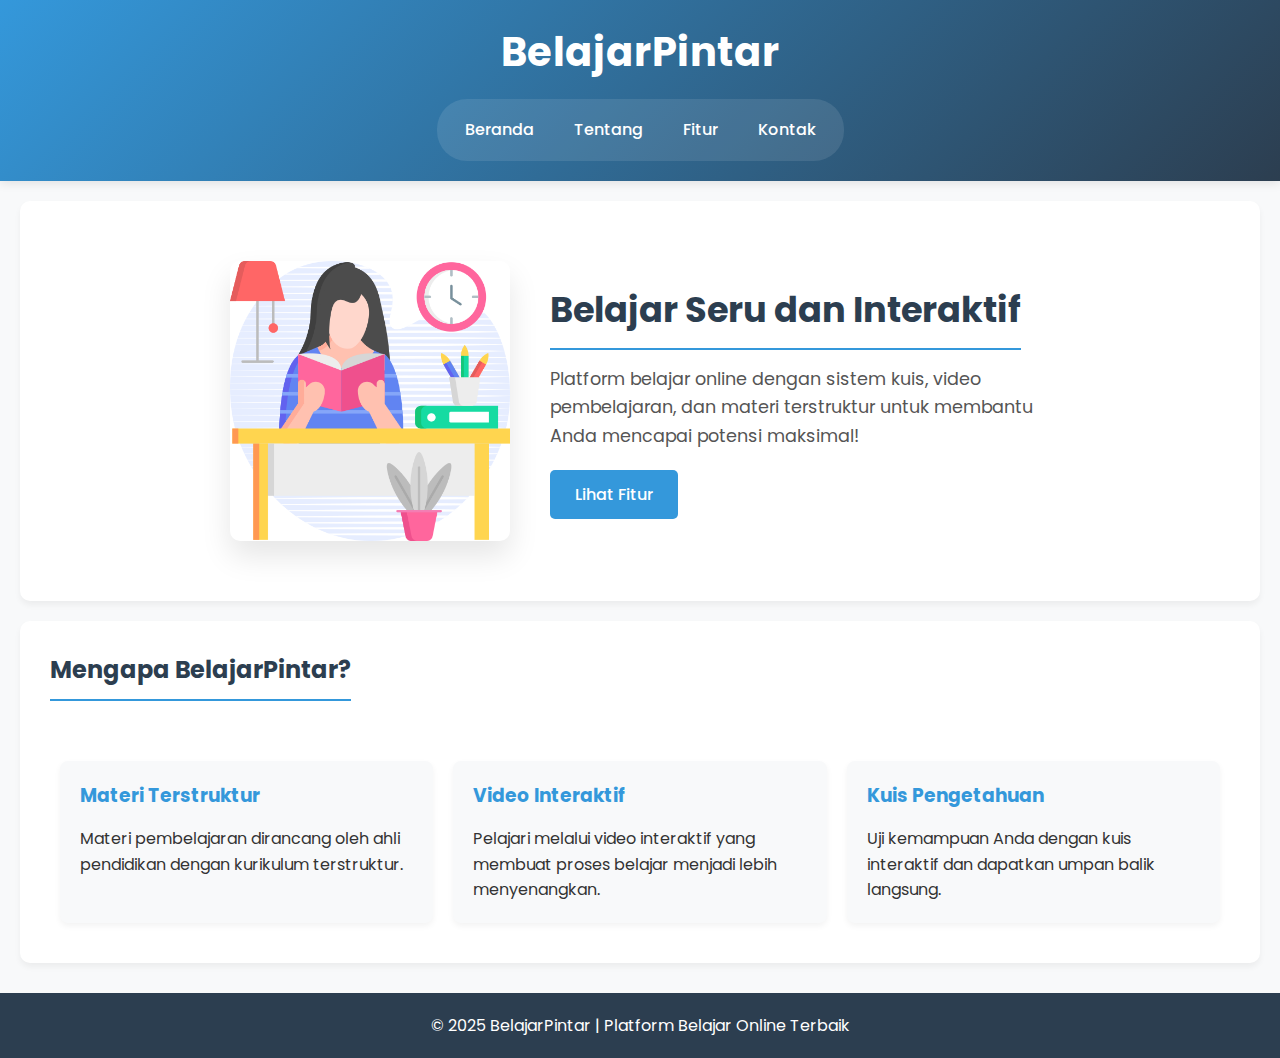
<file: index.html>
<!DOCTYPE html>
<html lang="id">
<head>
  <meta charset="UTF-8">
  <meta name="viewport" content="width=device-width, initial-scale=1.0">
  <title>BelajarPintar - Aplikasi Belajar Online</title>
  <link rel="stylesheet" href="style.css">
  <link href="https://fonts.googleapis.com/css2?family=Poppins:wght@300;400;500;600;700&display=swap" rel="stylesheet">
  <script src="popup.js" defer></script>
</head>
<body>
  <header>
    <h1>BelajarPintar</h1>
    <nav>
      <ul>
        <li><a href="index.html">Beranda</a></li>
        <li><a href="about.html">Tentang</a></li>
        <li><a href="features.html">Fitur</a></li>
        <li><a href="contact.html">Kontak</a></li>
      </ul>
    </nav>
  </header>
  
  <section class="hero">
    <img src="img/learning.png" alt="Aplikasi Belajar" class="hero-img">
    <div>
      <h2>Belajar Seru dan Interaktif</h2>
      <p>Platform belajar online dengan sistem kuis, video pembelajaran, dan materi terstruktur untuk membantu Anda mencapai potensi maksimal!</p>
      <a href="features.html" style="display: inline-block; background-color: #3498db; color: white; padding: 12px 25px; border-radius: 5px; text-decoration: none; margin-top: 20px; font-weight: 500;">Lihat Fitur</a>
    </div>
  </section>
  
  <section>
    <h2>Mengapa BelajarPintar?</h2>
    <div style="display: flex; flex-wrap: wrap; justify-content: space-between; margin-top: 30px;">
      <div style="flex: 1; min-width: 250px; margin: 10px; padding: 20px; background-color: #f8f9fa; border-radius: 8px; box-shadow: 0 3px 6px rgba(0,0,0,0.05);">
        <h3 style="color: #3498db; margin-bottom: 15px;">Materi Terstruktur</h3>
        <p>Materi pembelajaran dirancang oleh ahli pendidikan dengan kurikulum terstruktur.</p>
      </div>
      <div style="flex: 1; min-width: 250px; margin: 10px; padding: 20px; background-color: #f8f9fa; border-radius: 8px; box-shadow: 0 3px 6px rgba(0,0,0,0.05);">
        <h3 style="color: #3498db; margin-bottom: 15px;">Video Interaktif</h3>
        <p>Pelajari melalui video interaktif yang membuat proses belajar menjadi lebih menyenangkan.</p>
      </div>
      <div style="flex: 1; min-width: 250px; margin: 10px; padding: 20px; background-color: #f8f9fa; border-radius: 8px; box-shadow: 0 3px 6px rgba(0,0,0,0.05);">
        <h3 style="color: #3498db; margin-bottom: 15px;">Kuis Pengetahuan</h3>
        <p>Uji kemampuan Anda dengan kuis interaktif dan dapatkan umpan balik langsung.</p>
      </div>
    </div>
  </section>
  
  <footer>
    <p>&copy; 2025 BelajarPintar | Platform Belajar Online Terbaik</p>
  </footer>
</body> 
</html>
</file>
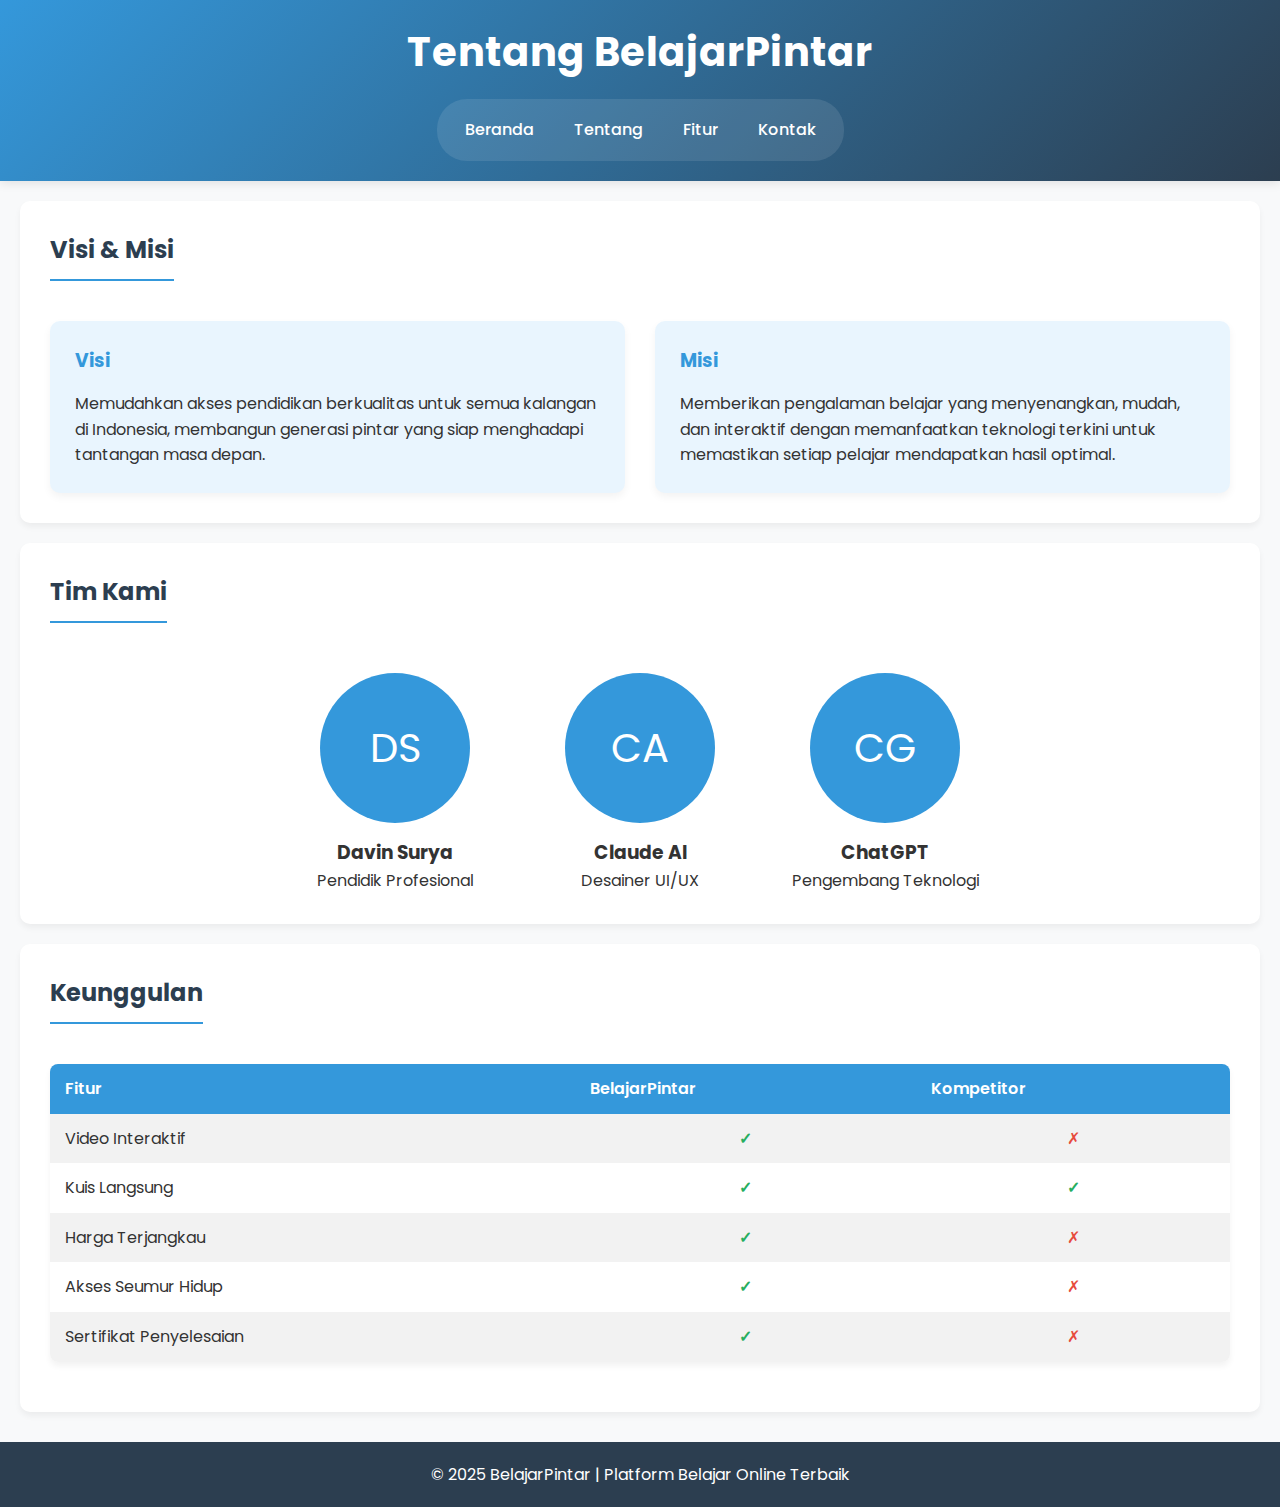
<file: about.html>
<!DOCTYPE html>
<html lang="id">
<head>
  <meta charset="UTF-8">
  <meta name="viewport" content="width=device-width, initial-scale=1.0">
  <title>Tentang Kami</title>
  <link rel="stylesheet" href="style.css">
  <link href="https://fonts.googleapis.com/css2?family=Poppins:wght@300;400;500;600;700&display=swap" rel="stylesheet">
</head>
<body>
  <header>
    <h1>Tentang BelajarPintar</h1>
    <nav>
      <ul>
        <li><a href="index.html">Beranda</a></li>
        <li><a href="about.html">Tentang</a></li>
        <li><a href="features.html">Fitur</a></li>
        <li><a href="contact.html">Kontak</a></li>
      </ul>
    </nav>
  </header>
  
  <section>
    <h2>Visi & Misi</h2>
    <div style="display: flex; flex-wrap: wrap; gap: 30px; margin-top: 20px;">
      <div style="flex: 1; min-width: 300px; background-color: #e9f5fe; padding: 25px; border-radius: 10px; box-shadow: 0 4px 8px rgba(0,0,0,0.05);">
        <h3 style="color: #3498db; margin-bottom: 15px;">Visi</h3>
        <p>Memudahkan akses pendidikan berkualitas untuk semua kalangan di Indonesia, membangun generasi pintar yang siap menghadapi tantangan masa depan.</p>
      </div>
      <div style="flex: 1; min-width: 300px; background-color: #e9f5fe; padding: 25px; border-radius: 10px; box-shadow: 0 4px 8px rgba(0,0,0,0.05);">
        <h3 style="color: #3498db; margin-bottom: 15px;">Misi</h3>
        <p>Memberikan pengalaman belajar yang menyenangkan, mudah, dan interaktif dengan memanfaatkan teknologi terkini untuk memastikan setiap pelajar mendapatkan hasil optimal.</p>
      </div>
    </div>
  </section>
  
  <section>
    <h2>Tim Kami</h2>
    <div style="display: flex; flex-wrap: wrap; justify-content: center; gap: 25px; margin-top: 30px;">
      <div style="text-align: center; width: 220px;">
        <div style="width: 150px; height: 150px; border-radius: 50%; background-color: #3498db; margin: 0 auto 15px; display: flex; align-items: center; justify-content: center; color: white; font-size: 40px;">DS</div>
        <h3> Davin Surya</h3>
        <p>Pendidik Profesional</p>
      </div>
      <div style="text-align: center; width: 220px;">
        <div style="width: 150px; height: 150px; border-radius: 50%; background-color: #3498db; margin: 0 auto 15px; display: flex; align-items: center; justify-content: center; color: white; font-size: 40px;">CA</div>
        <h3>Claude AI</h3>
        <p>Desainer UI/UX</p>
      </div>
      <div style="text-align: center; width: 220px;">
        <div style="width: 150px; height: 150px; border-radius: 50%; background-color: #3498db; margin: 0 auto 15px; display: flex; align-items: center; justify-content: center; color: white; font-size: 40px;">CG</div>
        <h3>ChatGPT</h3>
        <p>Pengembang Teknologi</p>
      </div>
    </div>
  </section>
  
  <section>
    <h2>Keunggulan</h2>
    <table>
      <tr>
        <th>Fitur</th>
        <th>BelajarPintar</th>
        <th>Kompetitor</th>
      </tr>
      <tr>
        <td>Video Interaktif</td>
        <td style="text-align: center; color: #27ae60; font-weight: bold;">✓</td>
        <td style="text-align: center; color: #e74c3c;">✗</td>
      </tr>
      <tr>
        <td>Kuis Langsung</td>
        <td style="text-align: center; color: #27ae60; font-weight: bold;">✓</td>
        <td style="text-align: center; color: #27ae60; font-weight: bold;">✓</td>
      </tr>
      <tr>
        <td>Harga Terjangkau</td>
        <td style="text-align: center; color: #27ae60; font-weight: bold;">✓</td>
        <td style="text-align: center; color: #e74c3c;">✗</td>
      </tr>
      <tr>
        <td>Akses Seumur Hidup</td>
        <td style="text-align: center; color: #27ae60; font-weight: bold;">✓</td>
        <td style="text-align: center; color: #e74c3c;">✗</td>
      </tr>
      <tr>
        <td>Sertifikat Penyelesaian</td>
        <td style="text-align: center; color: #27ae60; font-weight: bold;">✓</td>
        <td style="text-align: center; color: #e74c3c;">✗</td>
      </tr>
    </table>
  </section>
  
  <footer>
    <p>&copy; 2025 BelajarPintar | Platform Belajar Online Terbaik</p>
  </footer>
</body>
</html>
</file>
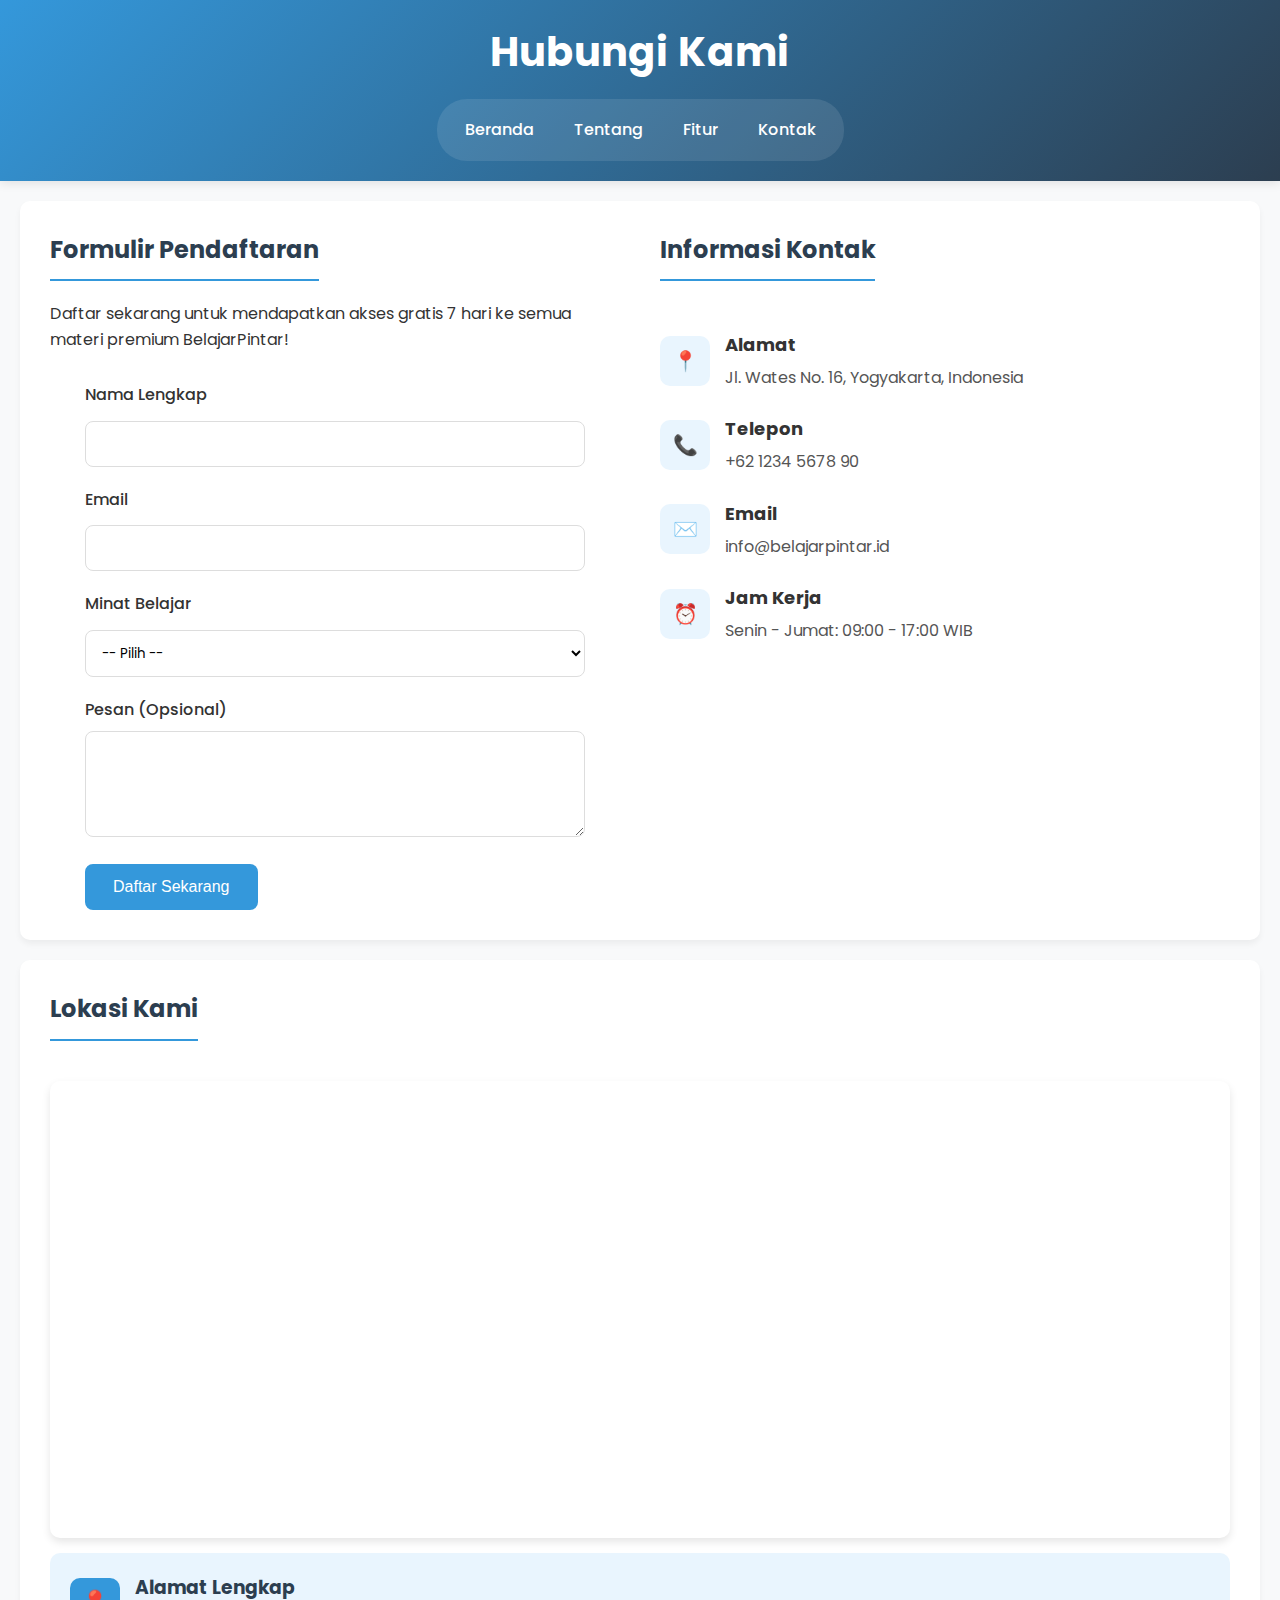
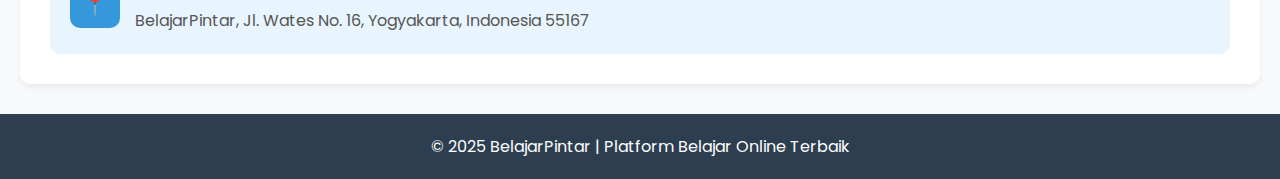
<file: contact.html>
<!DOCTYPE html>
<html lang="id">
<head>
  <meta charset="UTF-8">
  <meta name="viewport" content="width=device-width, initial-scale=1.0">
  <title>Kontak</title>
  <link rel="stylesheet" href="style.css">
  <link href="https://fonts.googleapis.com/css2?family=Poppins:wght@300;400;500;600;700&display=swap" rel="stylesheet">
  <script>
    function kirimForm() {
      // Validasi formulir
      const nama = document.getElementById('nama').value;
      const email = document.getElementById('email').value;
      const minat = document.getElementById('minat').value;
      
      if (!nama || !email || !minat) {
        alert("Mohon lengkapi semua field!");
        return false;
      }
      
      // Animasi sukses
      document.getElementById('form-container').innerHTML = `
        <div style="text-align: center; padding: 40px 20px;">
          <div style="width: 80px; height: 80px; background-color: #2ecc71; border-radius: 50%; margin: 0 auto 20px; display: flex; align-items: center; justify-content: center; color: white; font-size: 40px;">✓</div>
          <h2>Terima Kasih, ${nama}!</h2>
          <p>Pendaftaran Anda berhasil dikirim. Tim kami akan menghubungi Anda melalui email dalam 24 jam.</p>
          <button onclick="window.location.reload()" style="background-color: #3498db; color: white; border: none; padding: 10px 25px; border-radius: 5px; margin-top: 20px; cursor: pointer;">Kirim Lagi</button>
        </div>
      `;
      return false;
    }
  </script>
</head>
<body>
  <header>
    <h1>Hubungi Kami</h1>
    <nav>
      <ul>
        <li><a href="index.html">Beranda</a></li>
        <li><a href="about.html">Tentang</a></li>
        <li><a href="features.html">Fitur</a></li>
        <li><a href="contact.html">Kontak</a></li>
      </ul>
    </nav>
  </header>
  
  <section>
    <div style="display: flex; flex-wrap: wrap; gap: 40px;">
      <div style="flex: 1; min-width: 300px;">
        <h2>Formulir Pendaftaran</h2>
        <p style="margin-bottom: 30px;">Daftar sekarang untuk mendapatkan akses gratis 7 hari ke semua materi premium BelajarPintar!</p>
        
        <div id="form-container">
          <form onsubmit="return kirimForm();" id="contact-form">
            <div style="margin-bottom: 20px;">
              <label for="nama" style="font-weight: 500; display: block; margin-bottom: 8px;">Nama Lengkap</label>
              <input type="text" id="nama" required style="width: 100%; padding: 12px; border: 1px solid #ddd; border-radius: 8px; font-family: inherit;">
            </div>
            
            <div style="margin-bottom: 20px;">
              <label for="email" style="font-weight: 500; display: block; margin-bottom: 8px;">Email</label>
              <input type="email" id="email" required style="width: 100%; padding: 12px; border: 1px solid #ddd; border-radius: 8px; font-family: inherit;">
            </div>
            
            <div style="margin-bottom: 20px;">
              <label for="minat" style="font-weight: 500; display: block; margin-bottom: 8px;">Minat Belajar</label>
              <select id="minat" required style="width: 100%; padding: 12px; border: 1px solid #ddd; border-radius: 8px; font-family: inherit; background-color: white;">
                <option value="">-- Pilih --</option>
                <option value="bahasa">Bahasa</option>
                <option value="matematika">Matematika</option>
                <option value="sains">Sains</option>
                <option value="komputer">Ilmu Komputer</option>
                <option value="sosial">Ilmu Sosial</option>
              </select>
            </div>
            
            <div style="margin-bottom: 20px;">
              <label for="pesan" style="font-weight: 500; display: block; margin-bottom: 8px;">Pesan (Opsional)</label>
              <textarea id="pesan" rows="4" style="width: 100%; padding: 12px; border: 1px solid #ddd; border-radius: 8px; font-family: inherit; resize: vertical;"></textarea>
            </div>
            
            <button type="submit" style="background-color: #3498db; color: white; border: none; padding: 14px 28px; border-radius: 8px; cursor: pointer; font-size: 16px; font-weight: 500; transition: background 0.3s ease;">Daftar Sekarang</button>
          </form>
        </div>
      </div>
      
      <div style="flex: 1; min-width: 300px;">
        <h2>Informasi Kontak</h2>
        <div style="margin-top: 30px;">
          <div style="display: flex; align-items: center; margin-bottom: 25px;">
            <div style="width: 50px; height: 50px; background-color: #e9f5fe; border-radius: 10px; display: flex; align-items: center; justify-content: center; margin-right: 15px; font-size: 20px;">📍</div>
            <div>
              <h3 style="font-size: 18px; margin-bottom: 5px;">Alamat</h3>
              <p style="color: #555;">Jl. Wates No. 16, Yogyakarta, Indonesia</p>
            </div>
          </div>
          
          <div style="display: flex; align-items: center; margin-bottom: 25px;">
            <div style="width: 50px; height: 50px; background-color: #e9f5fe; border-radius: 10px; display: flex; align-items: center; justify-content: center; margin-right: 15px; font-size: 20px;">📞</div>
            <div>
              <h3 style="font-size: 18px; margin-bottom: 5px;">Telepon</h3>
              <p style="color: #555;">+62 1234 5678 90</p>
            </div>
          </div>
          
          <div style="display: flex; align-items: center; margin-bottom: 25px;">
            <div style="width: 50px; height: 50px; background-color: #e9f5fe; border-radius: 10px; display: flex; align-items: center; justify-content: center; margin-right: 15px; font-size: 20px;">✉️</div>
            <div>
              <h3 style="font-size: 18px; margin-bottom: 5px;">Email</h3>
              <p style="color: #555;">info@belajarpintar.id</p>
            </div>
          </div>
          
          <div style="display: flex; align-items: center;">
            <div style="width: 50px; height: 50px; background-color: #e9f5fe; border-radius: 10px; display: flex; align-items: center; justify-content: center; margin-right: 15px; font-size: 20px;">⏰</div>
            <div>
              <h3 style="font-size: 18px; margin-bottom: 5px;">Jam Kerja</h3>
              <p style="color: #555;">Senin - Jumat: 09:00 - 17:00 WIB</p>
            </div>
          </div>
        </div>
      </div>
    </div>
  </section>
  
  <section>
    <h2>Lokasi Kami</h2>
    <div style="margin-top: 20px; border-radius: 10px; overflow: hidden; box-shadow: 0 4px 8px rgba(0,0,0,0.1);">
      <!-- Google Maps Embed -->
      <iframe 
        src="https://www.google.com/maps/embed?pb=!1m18!1m12!1m3!1d3952.8842932669837!2d110.35000231478603!3d-7.8026513944386!2m3!1f0!2f0!3f0!3m2!1i1024!2i768!4f13.1!3m3!1m2!1s0x2e7a5787bd5b6bc1%3A0x21723fd4d3684f71!2sJl.%20Wates%20No.16%2C%20Yogyakarta!5e0!3m2!1sid!2sid!4v1652947854583!5m2!1sid!2sid" 
        width="100%" 
        height="450" 
        style="border:0;" 
        allowfullscreen="" 
        loading="lazy" 
        referrerpolicy="no-referrer-when-downgrade">
      </iframe>
    </div>
    <div style="background-color: #e9f5fe; padding: 20px; margin-top: 15px; border-radius: 10px; display: flex; align-items: center;">
      <div style="width: 50px; height: 50px; background-color: #3498db; border-radius: 10px; display: flex; align-items: center; justify-content: center; margin-right: 15px; color: white; font-size: 24px;">📍</div>
      <div>
        <h3 style="margin-bottom: 5px; color: #2c3e50;">Alamat Lengkap</h3>
        <p style="margin: 0; color: #555;">BelajarPintar, Jl. Wates No. 16, Yogyakarta, Indonesia 55167</p>
      </div>
    </div>
  </section>
  
  <footer>
    <p>&copy; 2025 BelajarPintar | Platform Belajar Online Terbaik</p>
  </footer>
</body>
</html>
</file>
<file: style.css>
/* Reset & Base Styles */
* {
  margin: 0;
  padding: 0;
  box-sizing: border-box;
}

body {
  font-family: 'Poppins', Arial, sans-serif;
  background-color: #f8f9fa;
  color: #333;
  line-height: 1.6;
}

/* Header Styling */
header {
  background: linear-gradient(135deg, #3498db, #2c3e50);
  color: white;
  padding: 20px 0;
  box-shadow: 0 2px 10px rgba(0, 0, 0, 0.1);
}

header h1 {
  font-size: 2.5rem;
  margin-bottom: 15px;
  text-align: center;
  font-weight: 700;
  letter-spacing: 1px;
}

/* Navigation */
nav {
  display: flex;
  justify-content: center;
}

nav ul {
  list-style: none;
  display: flex;
  background-color: rgba(255, 255, 255, 0.1);
  border-radius: 30px;
  padding: 8px;
}

nav ul li {
  margin: 0;
}

nav ul li a {
  color: white;
  text-decoration: none;
  font-weight: 500;
  padding: 10px 20px;
  border-radius: 25px;
  transition: all 0.3s ease;
  display: inline-block;
}

nav ul li a:hover {
  background-color: rgba(255, 255, 255, 0.2);
  transform: translateY(-2px);
}

/* Hero Section */
.hero {
  display: flex;
  align-items: center;
  justify-content: center;
  padding: 60px 20px;
  background-color: white;
  box-shadow: 0 4px 6px rgba(0, 0, 0, 0.05);
  margin: 20px;
  border-radius: 10px;
  flex-wrap: wrap;
}

.hero-img {
  width: 280px;
  margin-right: 40px;
  border-radius: 10px;
  box-shadow: 0 15px 30px rgba(0, 0, 0, 0.1);
  transition: transform 0.3s ease;
}

.hero-img:hover {
  transform: translateY(-10px);
}

.hero div {
  max-width: 500px;
}

.hero h2 {
  font-size: 2.2rem;
  color: #2c3e50;
  margin-bottom: 15px;
}

.hero p {
  font-size: 1.1rem;
  color: #555;
}

/* Section Styling */
section {
  padding: 30px;
  margin: 20px;
  background: white;
  border-radius: 10px;
  box-shadow: 0 4px 6px rgba(0, 0, 0, 0.05);
}

section h2 {
  color: #2c3e50;
  margin-bottom: 20px;
  padding-bottom: 10px;
  border-bottom: 2px solid #3498db;
  display: inline-block;
}

/* Table Styling */
table {
  width: 100%;
  border-collapse: collapse;
  margin: 20px 0;
  border-radius: 8px;
  overflow: hidden;
  box-shadow: 0 4px 6px rgba(0, 0, 0, 0.05);
}

th, td {
  padding: 12px 15px;
  text-align: left;
  border: none;
}

th {
  background-color: #3498db;
  color: white;
  font-weight: 600;
}

tr:nth-child(even) {
  background-color: #f2f2f2;
}

tr:hover {
  background-color: #e9f5fe;
}

/* Form Styling */
form {
  max-width: 500px;
  margin: 0 auto;
}

form label {
  display: block;
  margin-bottom: 20px;
  font-weight: 500;
}

form input, form select {
  width: 100%;
  padding: 12px;
  border: 1px solid #ddd;
  border-radius: 5px;
  margin-top: 5px;
  font-family: inherit;
}

form button {
  background-color: #3498db;
  color: white;
  border: none;
  padding: 12px 25px;
  border-radius: 5px;
  cursor: pointer;
  font-size: 1rem;
  transition: background 0.3s ease;
}

form button:hover {
  background-color: #2980b9;
}

/* Gallery */
.gallery {
  display: flex;
  flex-wrap: wrap;
  justify-content: center;
  gap: 20px;
}

.gallery img {
  width: 220px;
  border-radius: 8px;
  box-shadow: 0 4px 8px rgba(0, 0, 0, 0.1);
  transition: all 0.3s ease;
}

.gallery img:hover {
  transform: scale(1.05);
  box-shadow: 0 8px 16px rgba(0, 0, 0, 0.2);
}

/* Video Section */
.video-section {
  text-align: center;
}

.video-section video {
  max-width: 100%;
  border-radius: 8px;
  box-shadow: 0 10px 20px rgba(0, 0, 0, 0.1);
}

/* Footer */
footer {
  background-color: #2c3e50;
  color: white;
  text-align: center;
  padding: 20px;
  margin-top: 30px;
}

/* Media Queries */
@media (max-width: 768px) {
  .hero {
    flex-direction: column;
    text-align: center;
  }
  
  .hero-img {
    margin-right: 0;
    margin-bottom: 30px;
  }
  
  nav ul {
    flex-direction: column;
    align-items: center;
  }
  
  nav ul li {
    margin: 5px 0;
  }
}
</file>
